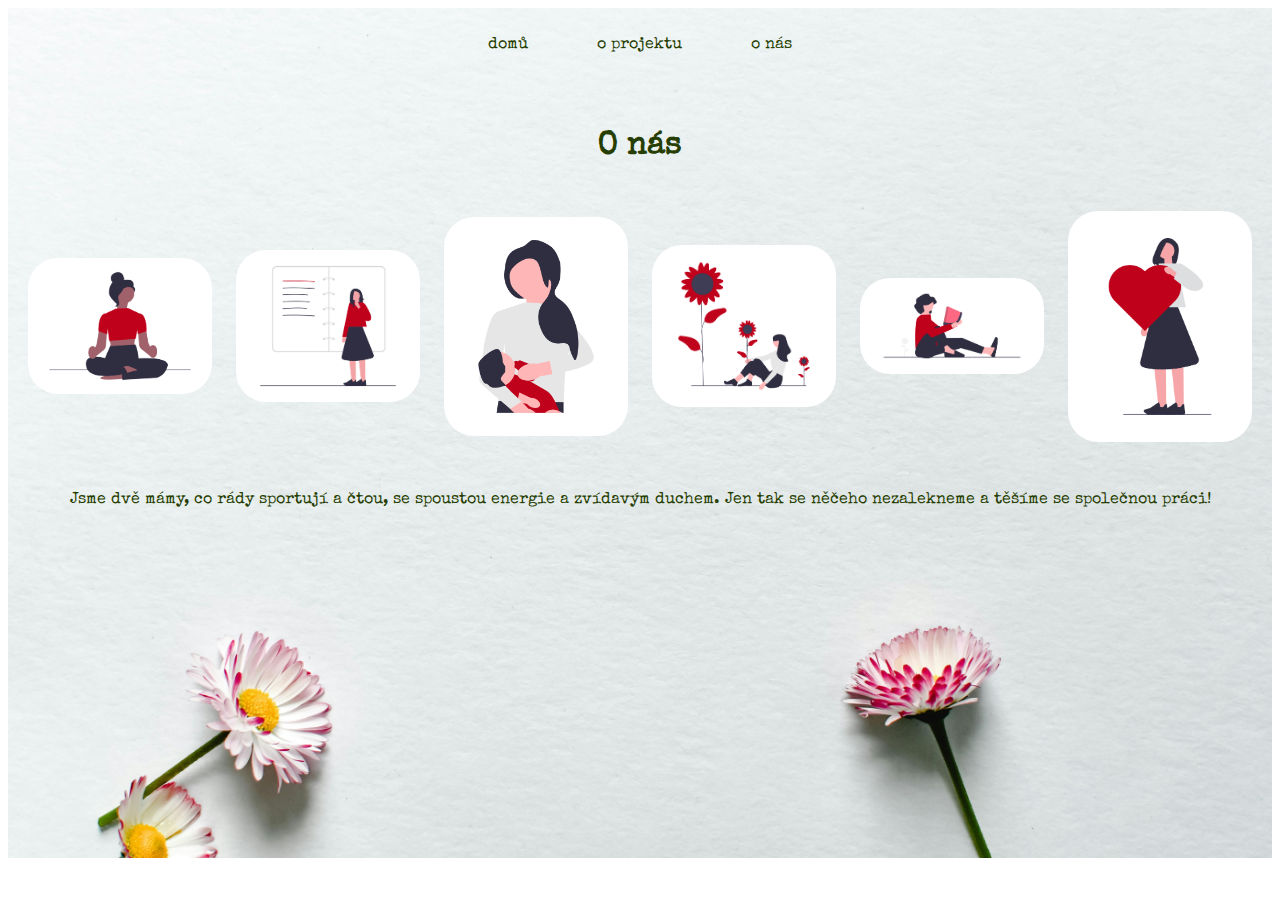
<file: o-nas.html>
<!DOCTYPE html>
<html lang="cs">
  <head>
    <meta charset="UTF-8" />
    <meta name="viewport" content="width=device-width, initial-scale=1.0" />
    <link rel="stylesheet" href="style.css" />
    <script type="module" src="script.js"></script>
    <title>O nás</title>
    <link rel="preconnect" href="https://fonts.googleapis.com" />
    <link rel="preconnect" href="https://fonts.gstatic.com" crossorigin />
    <link
      href="https://fonts.googleapis.com/css2?family=Special+Elite&display=swap"
      rel="stylesheet"
    />
  </head>
  <body>
    <div class="background_onas">
      <header>
        <ul class="menu">
          <li><a href="index.html">domů</a></li>
          <li><a href="o-projektu.html">o projektu</a></li>
          <li><a href="#o_nas">o nás</a></li>
        </ul>
      </header>
      <div class="container" id="o_nas">
        <h1>O nás</h1>
      </div>
      <div class="o_nas">
        <img class="mp_img" src="1.png" />
        <img class="mp_img" src="2.png" />
        <img class="mp_img" src="3.png" />
        <img class="mp_img" src="4.png" />
        <img class="mp_img" src="5.png" />
        <img class="mp_img" src="6.png" />
      </div>
      <p class="popis_onas">
        Jsme dvě mámy, co rády sportují a čtou, se spoustou energie a zvídavým
        duchem. Jen tak se něčeho nezalekneme a těšíme se společnou práci!
      </p>
    </div>
  </body>
</html>
</file>
<file: style.css>
/* Používáme intuitivní výpočet rozměrů prvků. */
*,
*:before,
*:after {
  box-sizing: border-box;
}

html {
  font-family: "Special Elite", system-ui;
  font-weight: 400;
  font-style: normal;
  color: #263E01;
}

.header {
  background-image: url(pexels-eva-bronzini-7965380.jpg);
  background-repeat: no-repeat;
  background-position: center;
  background-size: cover;
  padding: 500px 0;
}

.menu {
  margin: 0;
  padding: 0.8rem;
  text-align: center;
}

.menu li {
  display: inline-block;
}

.menu a {
  color: #263E01;
  text-decoration: none;
  display: inline-block;
  padding: 1rem 2rem;
}

.menu a:hover {
  color: #6C8609;
}

h1 {
  text-align: center;
  margin: 3rem 0;
}

.o_nas {
  display: flex;
  justify-content: space-between;
  align-items: center;
  padding: 0 20px;
}

.mp_img {
  width: 15%;
  border-radius: 30px;
}

.background_onas {
  background-image: url(pexels-eva-bronzini-7965378.jpg);
  background-repeat: no-repeat;
  background-position: center;
  background-size: cover;
  padding-bottom: 300px;
}

.popis_onas {
  text-align: center;
  margin: 50px 10px;
}

.background_oprojektu {
  background-image: url(pexels-eva-bronzini-7965432.jpg);
  background-repeat: no-repeat;
  background-position: center;
  background-size: cover;
  padding-bottom: 400px;
}

.header_oprojektu {
  padding-top: 300px;
}

.popis_oprojektu {
  padding: 0 350px;
  line-height: 1.6;
  text-align: justify;
}
</file>
